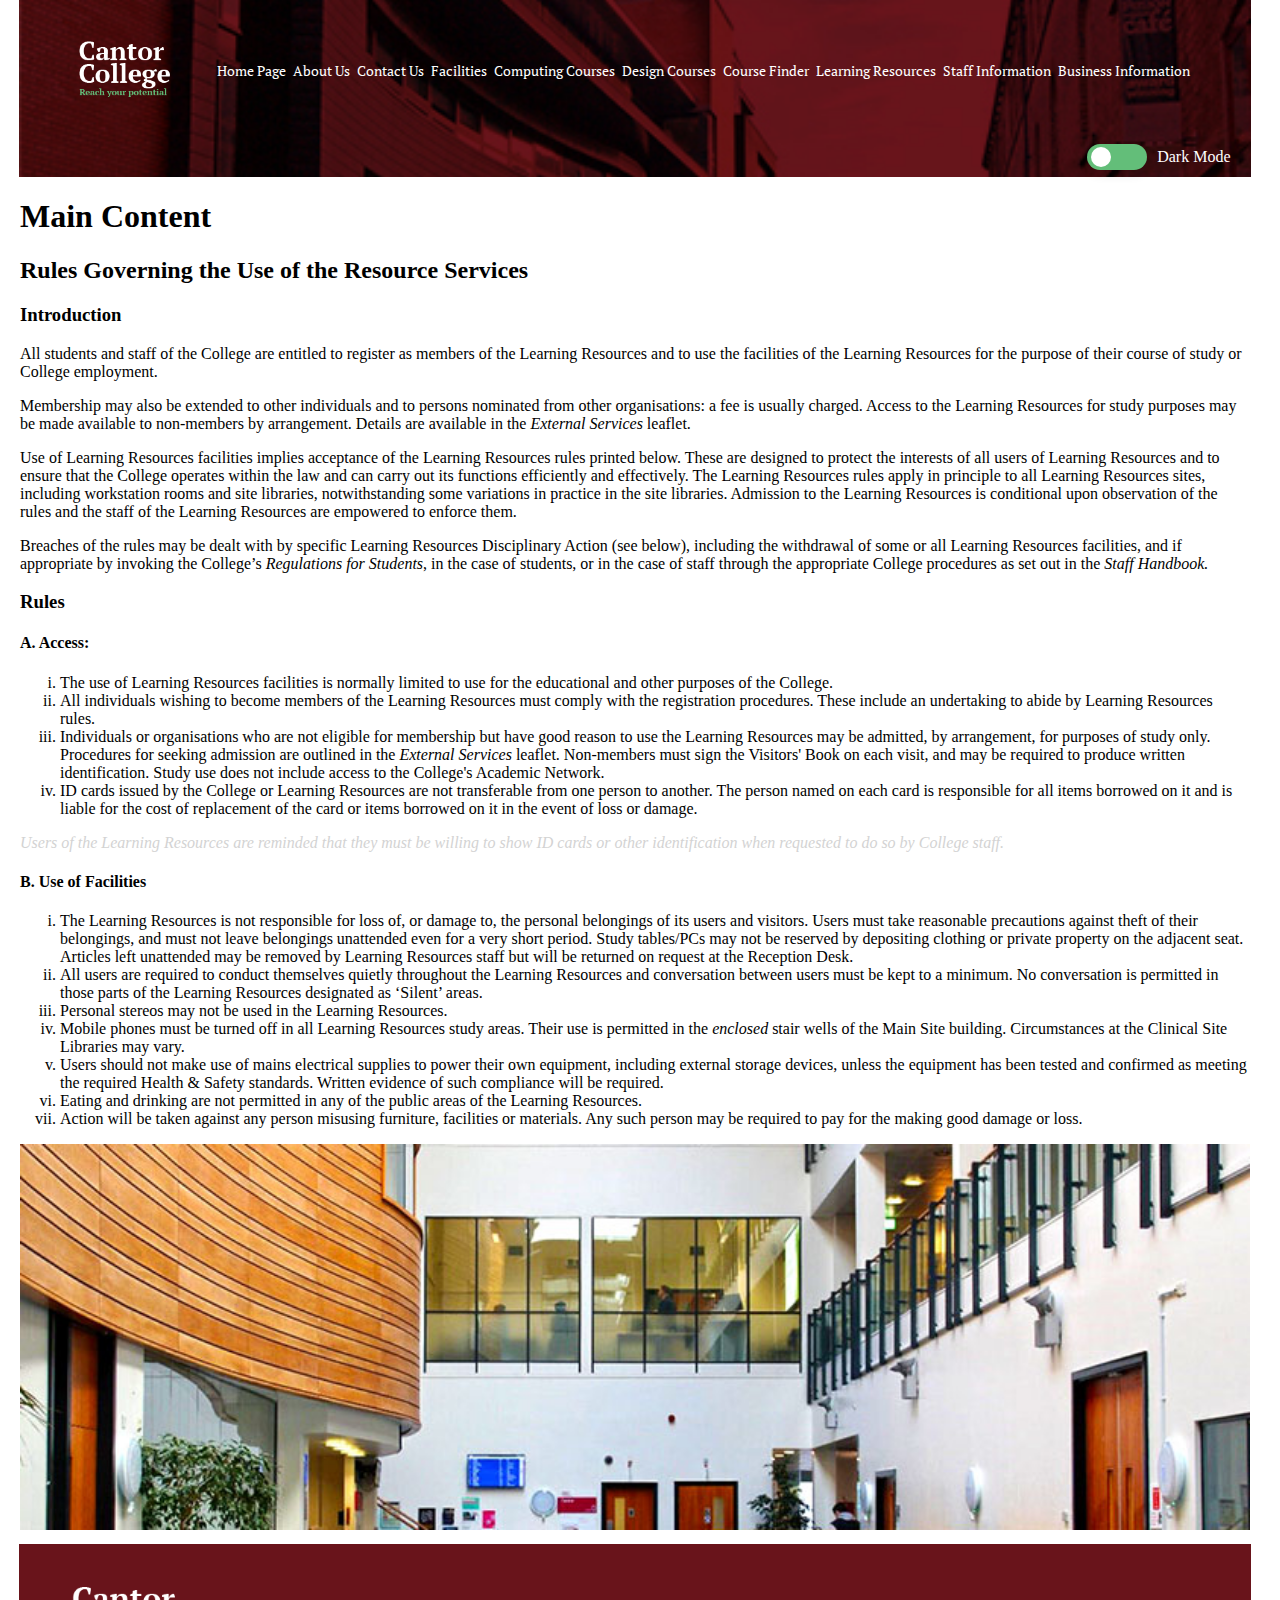
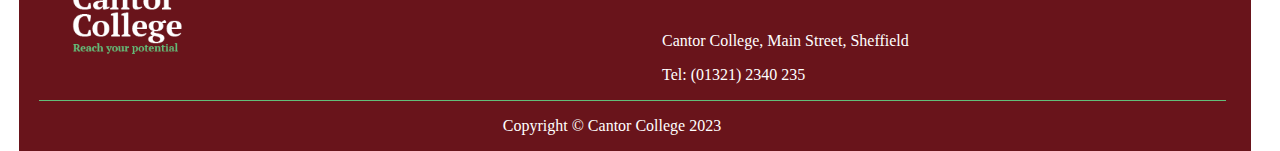
<file: learningresources.html>
<!DOCTYPE html>
<html lang="en">

<head>
    <link rel="stylesheet" href="styles/mobile.css">
    <link rel="stylesheet" href="styles/desktop.css" media="only screen and (min-width : 700px)">
    <meta name="viewport" content="width=device-width, initial-scale=1.0">
    <meta charset="UTF-8">
    <meta http-equiv="X-UA-Compatible" content="ie=edge">
    <title>Cantor College | Learning Resources</title>
    <script src="scripts/header.js" defer></script>
    <script src="scripts/darkmode.js" defer></script>
</head>
<body>
    <div class="overall-container">
        <header>
            <div id="target-position">
                <p><img src="images/logo.png" alt="cantor logo" width="100px" height="100px"></p>
            </div>
            <div class="dark-mode-toggle-container">
                <div class="dark-mode-toggle-button"></div>
                Dark Mode
            </div>
        </header>
        <div id="move-this">
            <div class="navigation-container">
                <div class="navigation-item">
                    <a href="index.html">Home Page</a>
                </div>
                <div class="navigation-item">
                    <a href="aboutus.html">About Us</a>
                </div>
                <div class="navigation-item">
                    <a href="contactus.html">Contact Us</a>
                </div>
                <div class="navigation-item">
                    <a href="facilities.html">Facilities</a>
                </div>
                <div class="navigation-item">
                    <a href="computingcourses.html">Computing Courses</a>
                </div>
                <div class="navigation-item">
                    <a href="designcourses.html">Design Courses</a>
                </div>
                <div class="navigation-item">
                    <a href="coursefinder.html">Course Finder</a>
                </div>
                <div class="navigation-item">
                    <a href="learningresources.html">Learning Resources</a>
                </div>
                <div class="navigation-item">
                    <a href="staffinformation.html">Staff Information</a>
                </div>
                <div class="navigation-item">
                    <a href="businessinformation.html">Business Information</a>
                </div>
            </div>
        </div>
        <div id="original-position"></div>
        </section>
        <section class="margin-left-right">
            <h1>Main Content</h1>
            <div>
                <div>
                    <h2>Rules Governing the Use of the Resource Services</h2>
                    <h3>Introduction</h3>
                    <p>All students and staff of the College are entitled to register as members of the Learning
                        Resources and to use the facilities of the Learning Resources for the purpose of their course of
                        study or College employment.</p>
                    <p>Membership may also be extended to other individuals and to persons nominated from other
                        organisations: a fee is usually charged. Access to the Learning Resources for study purposes may
                        be made available to non-members by arrangement. Details are available in the <i>External
                            Services</i> leaflet.</p>
                    <p>Use of Learning Resources facilities implies acceptance of the Learning Resources rules printed
                        below. These are designed to protect the interests of all users of Learning Resources and to
                        ensure that the College operates within the law and can carry out its functions efficiently and
                        effectively. The Learning Resources rules apply in principle to all Learning Resources sites,
                        including workstation rooms and site libraries, notwithstanding some variations in practice in
                        the site libraries. Admission to the Learning Resources is conditional upon observation of the
                        rules and the staff of the Learning Resources are empowered to enforce them.</p>
                    <p>Breaches of the rules may be dealt with by specific Learning Resources Disciplinary Action (see
                        below), including the withdrawal of some or all Learning Resources facilities, and if
                        appropriate by invoking the College’s <i>Regulations for Students</i>, in the case of students,
                        or in the case of staff through the appropriate College procedures as set out in the <i>Staff
                            Handbook.</i></p>
                    <h3>Rules</h3>
                    <h4>A. Access:</h4>
                    <ol>
                        <li>The use of Learning Resources facilities is normally limited to use for the educational and
                            other purposes of the College.</li>
                        <li>All individuals wishing to become members of the Learning Resources must comply with the
                            registration procedures. These include an undertaking to abide by Learning Resources rules.
                        </li>
                        <li>Individuals or organisations who are not eligible for membership but have good reason to use
                            the Learning Resources may be admitted, by arrangement, for purposes of study only.
                            Procedures for seeking admission are outlined in the <i>External Services</i> leaflet.
                            Non-members must sign the Visitors' Book on each visit, and may be required to produce
                            written identification. Study use does not include access to the College's Academic Network.
                        </li>
                        <li>ID cards issued by the College or Learning Resources are not transferable from one person to
                            another. The person named on each card is responsible for all items borrowed on it and is
                            liable for the cost of replacement of the card or items borrowed on it in the event of loss
                            or damage.</li>
                    </ol>
                    <p class="grey-out"><i>Users of the Learning Resources are reminded that they must be willing to
                            show ID cards or other identification when requested to do so by College staff.</i></p>
                    <h4>B. Use of Facilities</h4>
                    <ol>
                        <li>The Learning Resources is not responsible for loss of, or damage to, the personal belongings
                            of its users and visitors. Users must take reasonable precautions against theft of their
                            belongings, and must not leave belongings unattended even for a very short period. Study
                            tables/PCs may not be reserved by depositing clothing or private property on the adjacent
                            seat. Articles left unattended may be removed by Learning Resources staff but will be
                            returned on request at the Reception Desk.</li>
                        <li>All users are required to conduct themselves quietly throughout the Learning Resources and
                            conversation between users must be kept to a minimum. No conversation is permitted in those
                            parts of the Learning Resources designated as ‘Silent’ areas.</li>
                        <li>Personal stereos may not be used in the Learning Resources.</li>
                        <li>Mobile phones must be turned off in all Learning Resources study areas. Their use is
                            permitted in the <i>enclosed</i> stair wells of the Main Site building. Circumstances at the
                            Clinical Site Libraries may vary.</li>
                        <li>Users should not make use of mains electrical supplies to power their own equipment,
                            including external storage devices, unless the equipment has been tested and confirmed as
                            meeting the required Health & Safety standards. Written evidence of such compliance will be
                            required.</li>
                        <li>Eating and drinking are not permitted in any of the public areas of the Learning Resources.
                        </li>
                        <li>Action will be taken against any person misusing furniture, facilities or materials. Any
                            such person may be required to pay for the making good damage or loss.</li>
                    </ol>
                </div>
            </div>
            <img src="images/atrium-alt.jpg" alt="" width="810" height="254" class="resize-image">
        </section>
        </main>
        <footer>
            <div class="footer-container">
                <div>
                    <div class="footer-container-inner-initial">
                        <div class="footer-container-inner-final">
                            <p><img src="images/logo.png" alt="cantor logo" width="120px" height="120px"></p>
                        </div>
                        <div class="footer-container-inner-final">
                            <p>Cantor College, Main Street, Sheffield</p>
                            <p>Tel: (01321) 2340 235</p>
                        </div>
                    </div>
                </div>
            </div>
            <div class="footer-bottom">
                <p>Copyright &copy; Cantor College 2023</p>
            </div>
        </footer>
    </div>
</body>
</html>
</file>
<file: styles/mobile.css>
@import url('https://fonts.googleapis.com/css2?family=Exo+2:wght@500&family=PT+Serif&display=swap');

body
{
    margin: auto;
    background-color: white;
    transition: all 0.25s ease-in-out;
}

body.dark
{
    background-color: #212121;
    color: white;
}

.dark-mode-toggle-container /* Concept of making toggle dark mode button from https://www.youtube.com/watch?v=TyITCYwsWHs*/
{
    display: flex;
    align-items: center;
    justify-content: flex-end;
}

.dark-mode-toggle-button
{
    position: relative;
    height: 26px;
    width: 60px;
    border-radius: 100px;
    box-shadow: 0 5px 10px rgba(0, 0, 0, 0.1);
    background-color: #63BE79;
    cursor: pointer;
    margin-right: 10px;
    margin-top: 5px;
    margin-bottom: 5px;
}

.dark-mode-toggle-button.active::before
{
    background-color: #212121;
    left: calc(100% - 20px - 3.75px);
}

.dark-mode-toggle-button::before
{
    content: '';
    position: absolute;
    height: 20px;
    width: 20px;
    background: white;
    border-radius: 50%;
    top: 50%;
    left: 3.75px;
    transform: translateY(-50%);
    transition: all 0.25s ease-in-out;
}

.resize-image
{
    width: 100%;
    height: auto;
}

.resize-image-small
{
    width: 66%;
    height: auto;
}

.margin-left-right
{
    margin-left: 5px;
    margin-right: 5px;
}

header
{
    margin-left: 3.5px;
    margin-right: 3.5px;
    padding: 2.5px 20px;
    background-color: #69141b;
    color: white;
    background-image: url('../images/header.jpg');
    background-repeat: no-repeat;
    background-position: center;
    background-size: cover;
}

footer
{
    display: flex;
    background-color: #69141B;
    color: white;
    align-items: flex-end;
    margin-left: 3.5px;
    margin-right: 3.5px;
    flex-wrap: wrap;
    overflow: hidden;
    padding-right: 45px;
}

.footer-container
{
    flex-basis: 100%;
    flex-shrink: 0;
    max-width: 100%;
    border-bottom-style: solid;
    border-bottom-width: 1px;
    border-bottom-color: #63BE79;
    margin-left: 20px;
    margin-right: 20px;
}

.footer-container-inner-initial
{
    display: flex;
    align-items: flex-end;
}

.footer-container-inner-final
{
    flex-basis: 50%;
    padding-left: 30px;
}

.footer-bottom
{
    display: flex;
    width: 100%;
    justify-content: center;
}

ol
{
    list-style-type: lower-roman;
}

a
{
    color: blue;
}


.navigation-container
{
    display: flex;
    flex-wrap: wrap;
    margin-bottom: 5px;
}

.navigation-item
{
    flex: 1 1 33%;
    margin: 3.5px;
    padding: 3.5px;
    background-image: linear-gradient(to right, transparent, transparent 50%,#69141b 50%, #69141b); /* Concept of linear-gradient to produce hover transition effect from https://codepen.io/ianfarb/pen/nPaxYR */
    background-position: 100% 0;
    background-size: 200% 100%;
    transition: all .5s linear;
}

.navigation-item:hover
{
    transform: scale(1.02);
    background-color: #63BE79;
    background-position: 0 0;
}

.navigation-item a
{
    display: inline-block;
    color: white;
    text-decoration: none;
    font-family: 'PT Serif', serif;
    font-size: 16px;
}

.navigation-item a:hover
{
    transition: all .25s linear;
}

.page-segment-solid-color
{
    display: flex;
    background-color: #63BE79;
    margin-left: 3.5px;
    margin-right: 3.5px;
}

.page-segment-no-color
{
    display: flex;
    margin-left: 3.5px;
    margin-right: 3.5px;
}

.flex-left
{
    display: flex;
    flex-direction: column;
    align-items: center;
    justify-content: space-evenly;
    flex-basis: 25%;
}

.flex-right
{    
    flex-basis: 75%;
}

.grey-out
{
    color: lightgrey;
}

#target-position
{
    display: flex;
    align-items: center;
}
</file>
<file: styles/desktop.css>
section
{
  padding: 0 10px 10px 0;
}

body
{
  margin: auto;
  max-width: 1250px;
  min-width: 1200px;
}

.navigation-container
{
  display: flex;
  flex-wrap: nowrap;
  align-items: center;
  align-self: flex-end;
  margin-right: auto;
  margin-bottom: 0px;
}

.navigation-item
{
  flex: auto;
  align-content: space-evenly;
  padding-left: 0px;
  padding-right: 0px;
  background-image: none;
}

.navigation-item a
{
  font-size: 14px;
}

header
{
    margin-right: 14.5px;
    margin-bottom: 5px;
}

footer
{
  margin-right: 14.5px;
}

#target-position
{
  justify-content: space-evenly;
}
</file>
